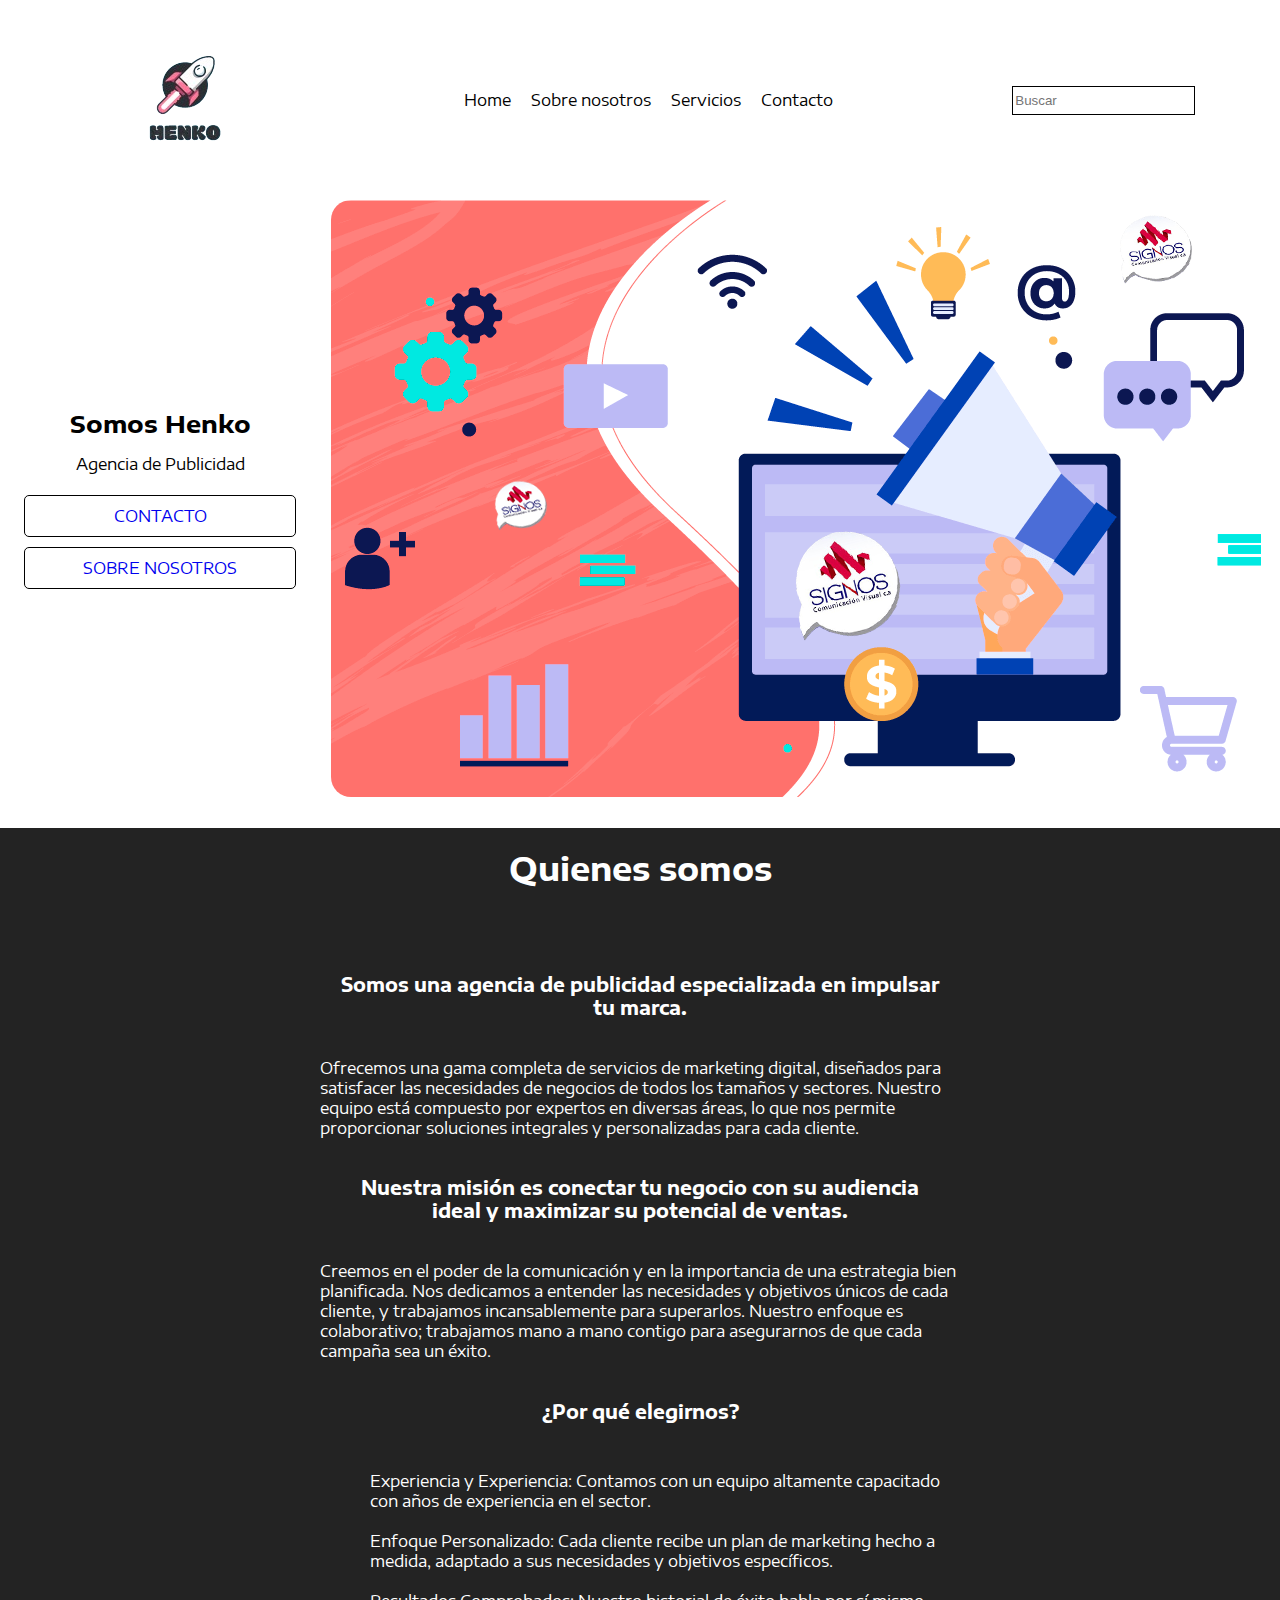
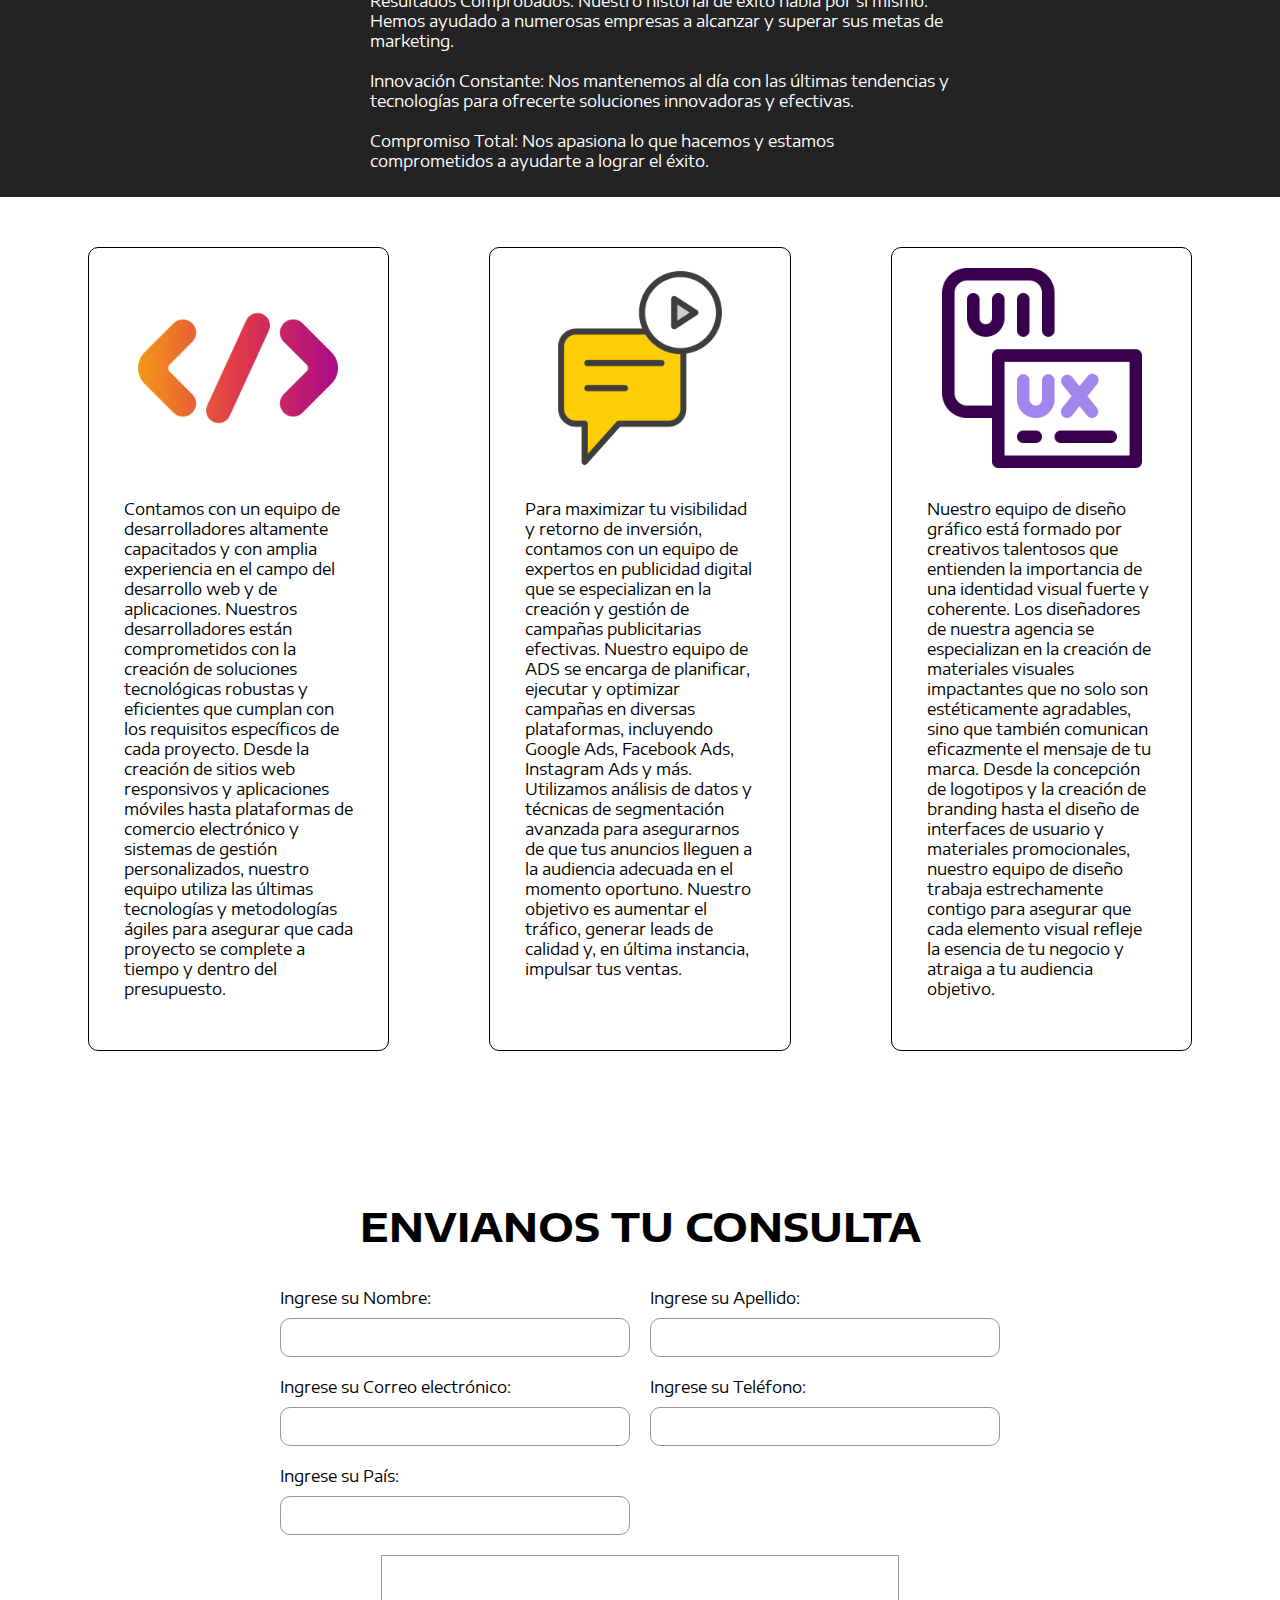
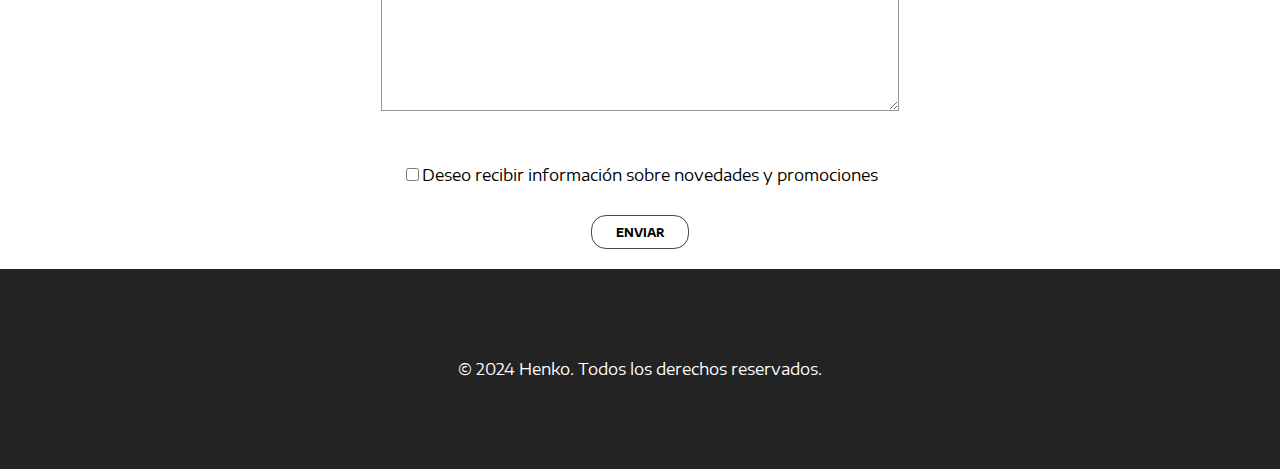
<file: index.html>
<!DOCTYPE html>
<html lang="en">
<head>
    <meta charset="UTF-8">
    <meta name="viewport" content="width=device-width, initial-scale=1.0">
    <link rel="shortcut icon" href="" type="image/x-icon">
    <link rel="stylesheet" href="styles.css">
    <title>Landing Page</title>
</head>
<body>


<header>
    <nav class="nav-bar-home">
        
            <img src="./b09fac0d9139405b9a3f30a9f1d52f9b-removebg-preview.png" alt="">
        
            
        
            <ul>
                <li><a href="">Home</a></li>
                <li><a href="">Sobre nosotros</a></li>
                <li><a href="">Servicios</a></li>
                <li><a href="">Contacto</a></li>
            </ul>
        
        
            <input type="text"  placeholder="Buscar">
        
        
        </nav>
</header>

<main>
<section class="sectionCard">
    <div class="textCard">
        <h2>Somos Henko</h2>
        <p>Agencia de Publicidad</p>
        <a href="#section-registro">Contacto</a>
        <a href="#section-sobreNosotros">Sobre Nosotros</a>
    </div>
    <div class="imageCard">
        <img src="./agencia.png" alt="">
    </div>
</section>


<section class="textInformation">

    <h2>Quienes somos</h2>

<div class="section-sobreNosotros">

    <div class="textAboutUs">
        <h3>
            Somos una agencia de publicidad especializada en impulsar tu marca.
        </h3>

        <p>
            Ofrecemos una gama completa de servicios de marketing digital, diseñados para satisfacer las necesidades de negocios de todos los tamaños y sectores. Nuestro equipo está compuesto por expertos en diversas áreas, lo que nos permite proporcionar soluciones integrales y personalizadas para cada cliente.
        </p>

        <h3>
            Nuestra misión es conectar tu negocio con su audiencia ideal y maximizar su potencial de ventas.
        </h3>

        <p>
            Creemos en el poder de la comunicación y en la importancia de una estrategia bien planificada. Nos dedicamos a entender las necesidades y objetivos únicos de cada cliente, y trabajamos incansablemente para superarlos. Nuestro enfoque es colaborativo; trabajamos mano a mano contigo para asegurarnos de que cada campaña sea un éxito.
</p>


<h3>
    ¿Por qué elegirnos?
</h3>

<ul>
    <li>Experiencia y Experiencia: Contamos con un equipo altamente capacitado con años de experiencia en el sector.</li>
    <li>Enfoque Personalizado: Cada cliente recibe un plan de marketing hecho a medida, adaptado a sus necesidades y objetivos específicos.</li>
    <li>Resultados Comprobados: Nuestro historial de éxito habla por sí mismo. Hemos ayudado a numerosas empresas a alcanzar y superar sus metas de marketing.</li>
    <li>Innovación Constante: Nos mantenemos al día con las últimas tendencias y tecnologías para ofrecerte soluciones innovadoras y efectivas.</li>
    <li>Compromiso Total: Nos apasiona lo que hacemos y estamos comprometidos a ayudarte a lograr el éxito.</li>
</ul>

    </div>
    
</div>

</section>

<section class="section-cards-info">

<div class="card-service">
<img src="./assets/codificacion.png" alt="">
<p>Contamos con un equipo de desarrolladores altamente capacitados y con amplia experiencia en el campo del desarrollo web y de aplicaciones. Nuestros desarrolladores están comprometidos con la creación de soluciones tecnológicas robustas y eficientes que cumplan con los requisitos específicos de cada proyecto. Desde la creación de sitios web responsivos y aplicaciones móviles hasta plataformas de comercio electrónico y sistemas de gestión personalizados, nuestro equipo utiliza las últimas tecnologías y metodologías ágiles para asegurar que cada proyecto se complete a tiempo y dentro del presupuesto.</p>
</div>
<div class="card-service">
<img src="./assets/anuncio-de-video.png" alt="">
<p>
    Para maximizar tu visibilidad y retorno de inversión, contamos con un equipo de expertos en publicidad digital que se especializan en la creación y gestión de campañas publicitarias efectivas. Nuestro equipo de ADS se encarga de planificar, ejecutar y optimizar campañas en diversas plataformas, incluyendo Google Ads, Facebook Ads, Instagram Ads y más. Utilizamos análisis de datos y técnicas de segmentación avanzada para asegurarnos de que tus anuncios lleguen a la audiencia adecuada en el momento oportuno. Nuestro objetivo es aumentar el tráfico, generar leads de calidad y, en última instancia, impulsar tus ventas.
</p>
</div>
<div class="card-service">
<img src="./assets/interfaz-de-usuario.png" alt="">
<p>
    Nuestro equipo de diseño gráfico está formado por creativos talentosos que entienden la importancia de una identidad visual fuerte y coherente. Los diseñadores de nuestra agencia se especializan en la creación de materiales visuales impactantes que no solo son estéticamente agradables, sino que también comunican eficazmente el mensaje de tu marca. Desde la concepción de logotipos y la creación de branding hasta el diseño de interfaces de usuario y materiales promocionales, nuestro equipo de diseño trabaja estrechamente contigo para asegurar que cada elemento visual refleje la esencia de tu negocio y atraiga a tu audiencia objetivo.
</p>
</div>

</section>




<h1 class="tittle-register">
    ENVIANOS TU CONSULTA
</h1>


<main class="main-registro">


<section class="section-registro">
<form action="" class="form-registro-left">
    <label for="">Ingrese su Nombre:</label>
    <input type="text">
<label for="">Ingrese su Correo electrónico:</label>
    <input type="text">
    <label for="">Ingrese su País:</label>
    <input type="text">
</form>

<form action="" class="form-registro-right">
    <label for="">Ingrese su Apellido:</label>
    <input type="text">
    <label for="">Ingrese su Teléfono:</label>
    <input type="text">
   </form>
</section>

<div class="text-area-form">
    <textarea name="" id=""></textarea>
</div>


<section class="input-info">
    <input type="checkbox">Deseo recibir información sobre novedades y promociones
</section>

<section class="button-registro">
    <a href="index.html">Enviar</a>
</section>


</main>


<footer class="footer">
    <p>
        &copy; 2024 Henko. Todos los derechos reservados.
    </p>
</footer>

</main>

</body>
</html>
</file>
<file: styles.css>
@import url('https://fonts.googleapis.com/css2?family=Encode+Sans+Expanded:wght@100;200;300;400;500;600;700;800;900&display=swap');

body {
    margin: 0;
    padding: 0;
    font-family: "Encode Sans Expanded", sans-serif;
}



    
    
    
    @media screen and (max-width: 590px) {
        header {
      .nav-bar-home {
        input {
            display: none;
        }
        ul {
            display: none;
        }
      }
        }
        .section-sobreNosotros {
            display: flex;
           align-content: center;
           width: 100%;
        }
        .textAboutUs {
            display: flex;
            flex-direction: column;
            justify-content: center;
        
        }
        .textInformation {
            margin-top: 50px;
        }
        .sectionCard {
            display: flex;
            flex-direction: column;
            align-items: center;
            margin-top: 50px;
    .imageCard {
       img {
        width: 300px;
        margin: auto;
       }
    }
       }
       .section-cards-info {
        display: flex;
        flex-direction: column;
        align-items: center;
    }
    .card-service {
        p {
            display: none;
        }
    }
        .input-info {
            font-size: .7rem;
         }
         .footer {
            font-size: .8rem;
         }
        } 
     


    
    















/* Nav bar */

.nav-bar-home {
    display: flex;
    align-items: center;
    justify-content: space-around;
    width: 100%;
}

.nav-bar-home ul {
    display: flex;
    padding: 0;
    margin: 0;
}

.nav-bar-home li {
    padding: 10px;
    list-style: none;
}

.nav-bar-home a {
    text-decoration: none;
    color: #000;
    position: relative;
    display: inline-block;
    cursor: pointer;
}

.nav-bar-home a::after {
    content: '';
    position: absolute;
    left: 0;
    bottom: -2px;
    width: 100%;
    height: 2px;
    background-color: #000;
    transform: scaleX(0);
    transform-origin: left;
    transition: transform 0.3s ease;
}

.nav-bar-home a:hover::after {
    transform: scaleX(1);
}

.nav-bar-home input {
    height: 25px;
    border: solid thin;
}


/* Section somos Henko y botones de contacto y sobre nosotros */

.sectionCard {
    display: flex;
    gap: 30px;
    justify-content: center;
    .imageCard {
        align-content: center;
        img {
            border-radius: 20px;
        }
    }
    .textCard {
        display: flex;
        flex-direction: column;
        justify-content: center;
        text-align: center;
        h2 {
            margin: 0;
        }
        a {
            width: 250px;
            text-transform: uppercase;
            text-decoration: none;
            border: 1px solid black;
            padding: 10px;
            border-radius: 5px;
            cursor: pointer;
            margin: 5px;
            
        }
        a:visited {
            text-decoration: none;
        }
        a:hover {
            background-color: #000;
            color: #fff;
        }
    }
    
}



/* Section de quienes somos */


.textInformation {
    background-color: #000000dc;
    align-items: center;
    h2 {
        padding: 20px;
        text-align: center;
        font-size: 2rem;
        color: #fff;
    }
.section-sobreNosotros {
    display: flex;
    justify-content: center;

}
.textAboutUs {
    width: 50%;
}
h3 {
    padding: 20px;
    text-align: center;
    color: #fff;
}
p {
    color: #fff;
}
li {
    color: #fff;
    padding: 10px;
    list-style: none;
}
}




/* setion card info */

.section-cards-info {
    display: flex;
    justify-content: center;
    margin: 50px;
    gap: 100px;
    .card-service{
        display: flex;
        flex-direction: column;
        align-items: center;
        width: 22%;
        border: 1px solid #000;
        border-radius: 10px;
        padding: 20px;
        img {
            display: flex;
            width: 200px;
        }
        p {
            padding: 15px;
        }
    }
}


/* Section Contact */

.tittle-register {
    margin-top: 150px;
    text-align: center;
    font-size: 2.5rem;
    font-family: var(--font-family);
  }
  
  .text-section-register-tittle {
    text-align: center;
    font-size: 1.1rem;
    font-family: var(--font-family);
  }
  
  .main-registro {
    justify-content: center;
  }
  .text-area-form {
    margin-top: 20px;
    text-align: center;
    textarea {
        width: 40%;
        height: 150px;
        border: 1px solid #979797;
    }
  }
  .main-registro .section-registro {
    display: flex;
    gap: 20px;
    width: 70%;
    margin: auto;
    justify-content: center;
    flex-wrap: wrap;
  }
  .main-registro .section-registro label {
    margin-top: 10px;
  }
  .main-registro .section-registro input {
    border-radius: 10px;
    border: 1px solid #979797;
    height: 35px;
  }
  .main-registro .form-registro-right {
    display: flex;
    flex-direction: column;
    gap: 10px;
    width: 350px;
  }
  .main-registro .form-registro-left {
    display: flex;
    flex-direction: column;
    gap: 10px;
    width: 350px;
  }
  .main-registro .input-info {
    text-align: center;
    margin-top: 50px;
  }
  .main-registro .button-registro {
    margin-top: 30px;
    justify-content: center;
    display: flex;
  }
  .main-registro .button-registro a {
    font-family: var(--font-family);
    text-decoration: none;
    border: 1px solid rgb(70, 70, 70);
    width: 6rem;
    height: 2rem;
    display: flex;
    align-items: center;
    justify-content: center;
    border-radius: 15px;
    cursor: pointer;
    text-transform: uppercase;
    font-size: 0.7rem;
    font-weight: 700;
    color: #000;
  }
  .main-registro .button-registro a:hover {
    background-color: #000;
    color: #fff;
  }/*# sourceMappingURL=styles.css.map */




  /* FOOTER */

  .footer {
    display: flex;
    justify-content: center;
    margin-top: 20px;
    height: 200px;
    text-align: center;
    background-color: #000000dc;
    align-items: center;
    p {
        color: #fff;
    }
  }
</file>
